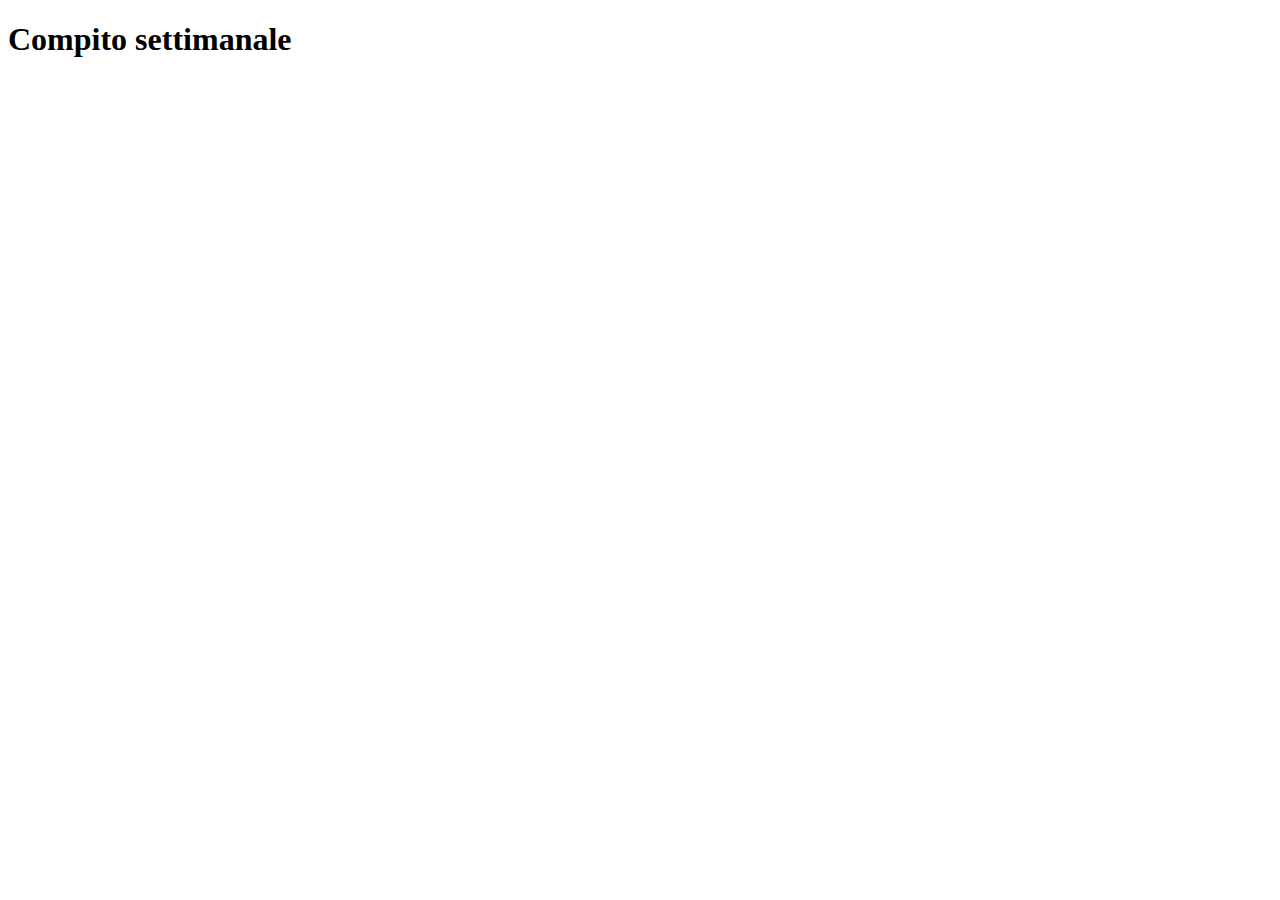
<file: index.html>
<!DOCTYPE html>
<html lang="en">
  <head>
    <meta charset="UTF-8" />
    <meta name="viewport" content="width=, initial-scale=1.0" />
    <title>Week2</title>
  </head>
  <body>
    <h1>Compito settimanale</h1>
    <script src="./JS Exercises/D5.js"></script>
  </body>
</html>
</file>
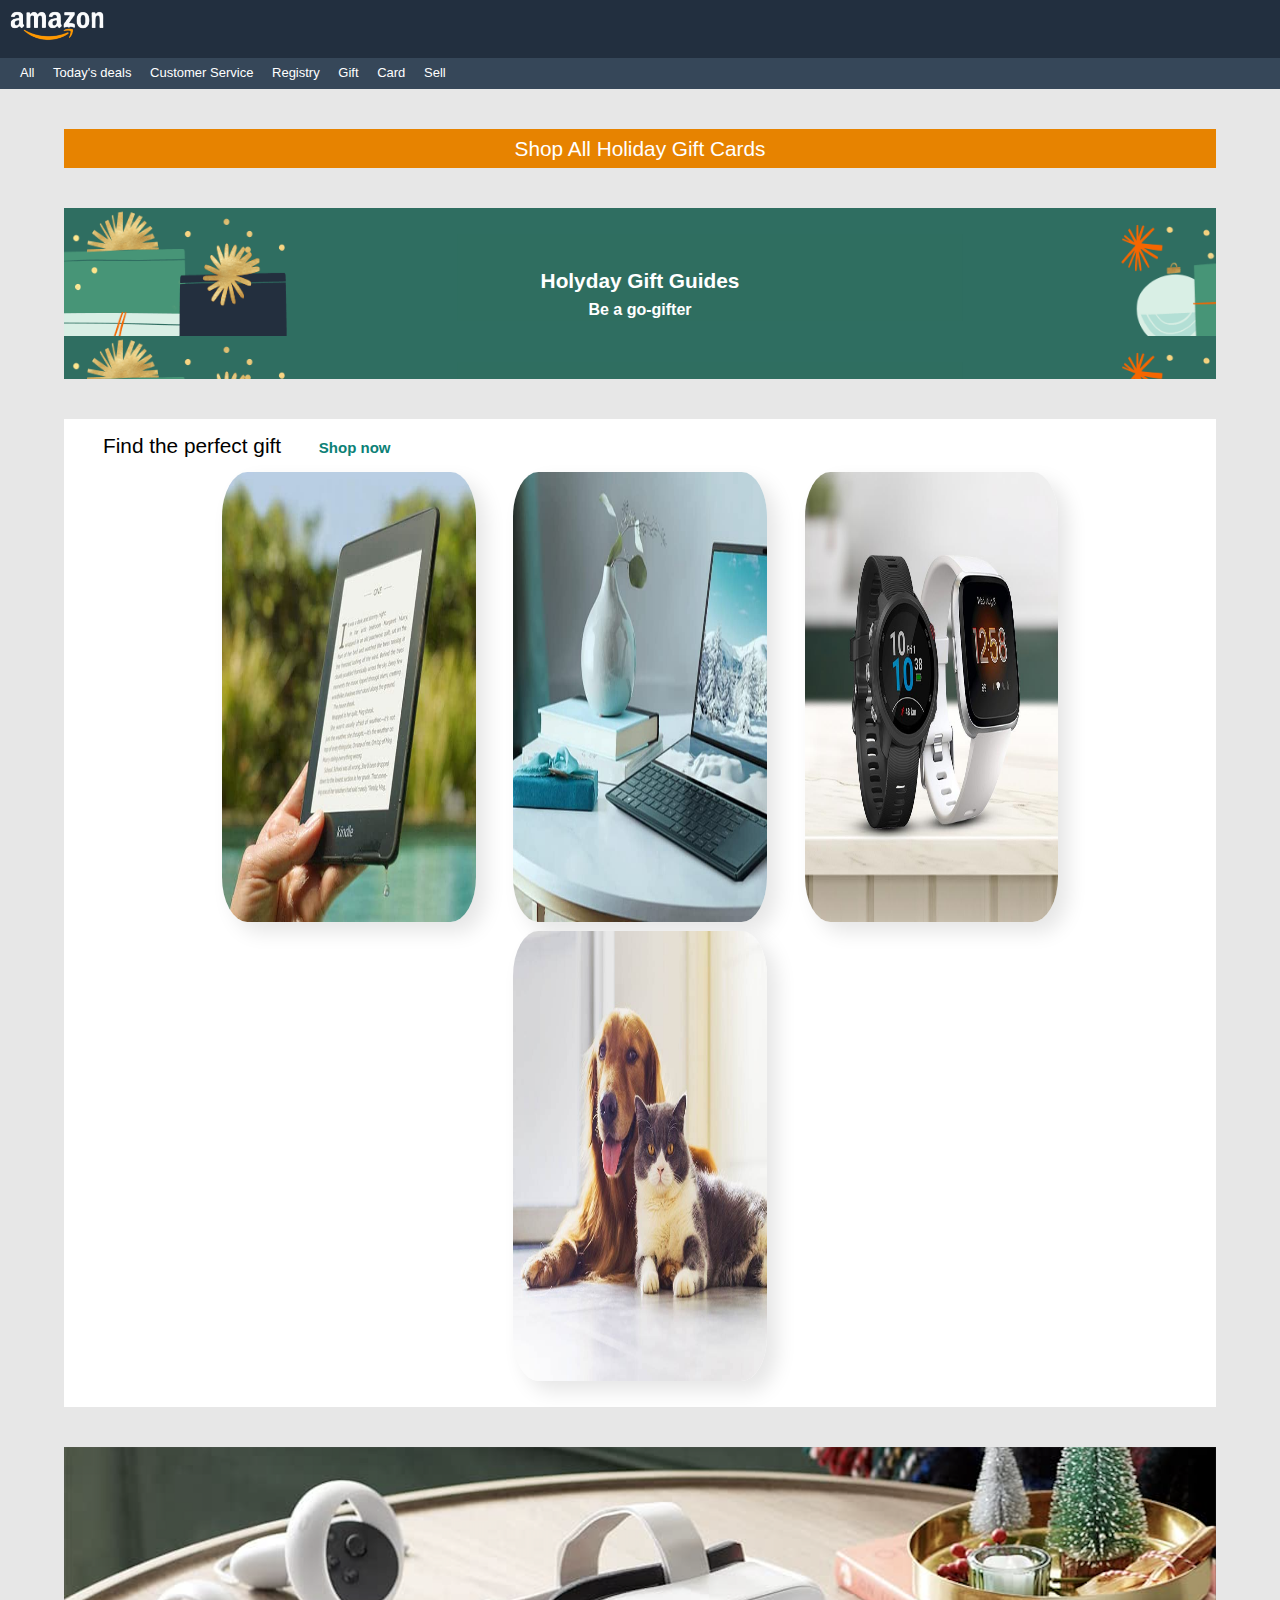
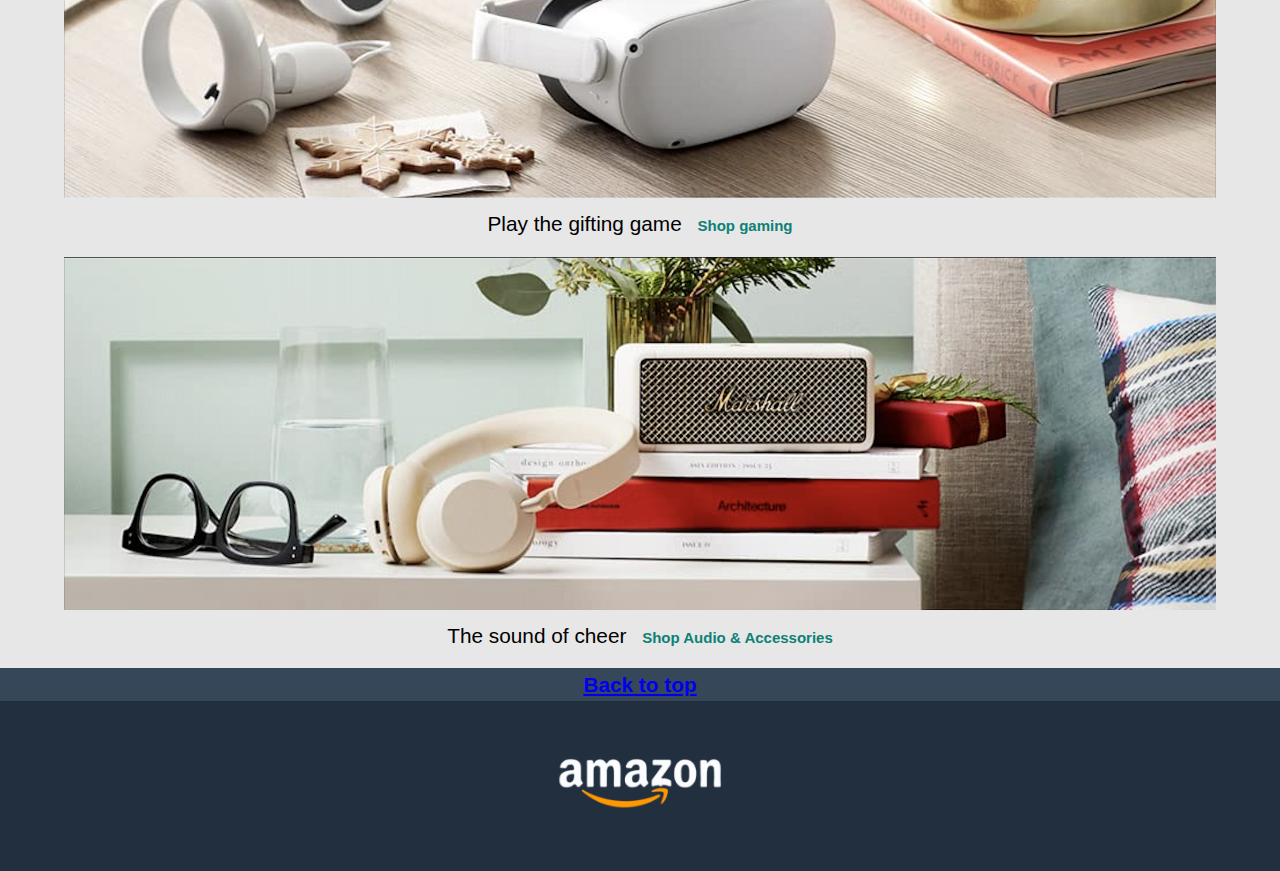
<file: Amazon Page/assets/html/amazonpage.html>
<!DOCTYPE html>
<html lang="en">
  <head>
    <meta charset="UTF-8" />
    <meta name="viewport" content="width=device-width, initial-scale=1.0" />
    <link rel="stylesheet" href="../css/reset.css" />
    <link rel="stylesheet" href="../css/style.css" />
    <title>AMAZONPAGE</title>
  </head>
  <body>
    <header>
      <div class="logo">
        <img src="../images/logo.png" class="logo1" />
      </div>
      <div class="ancora">
        <div>
          <span> All</span>
          <span>Today's deals</span>
          <span>Customer Service</span>
          <span>Registry</span>
          <span> Gift </span>
          <span>Card</span>
          <span>Sell</span>
        </div>
      </div>
      <div class="menuAncora">
        <div class="menu1">Shop All Holiday Gift Cards <a href="top"></a></div>
      </div>
    </header>
    <main>
      <div class="topMenuPadding">
        <div class="topMenu">
          <h1>Holyday Gift Guides</h1>
          <p>Be a go-gifter</p>
        </div>
      </div>

      <section id="sezione">
        <div class="topSpan">
          <span class="span1">Find the perfect gift</span>
          <span class="span2">Shop now</span>
        </div>
        <div class="centralImg">
          <span>
            <img src="../images/img_1.jpg" alt="" />
          </span>
          <span><img src="../images/img_2.jpg" alt="" /></span>
          <span><img src="../images/img_3.jpg" alt="" /></span>
          <span><img src="../images/img_4.jpg" alt="" /></span>
        </div>
      </section>
      <div class="afterSection">
        <div class="imgmain">
          <img src="../images/img_9.png" alt="" class="bigimg" />
          <span class="span1">Play the gifting game</span>
          <span class="span2">Shop gaming</span>
        </div>

        <div class="imgmain">
          <img src="../images/img_10.png" class="bigimg" />
          <span class="span1">The sound of cheer </span
          ><span class="span2">Shop Audio & Accessories</span>
        </div>
      </div>
    </main>
    <footer>
      <div class="ancora1">
        <a href="#top">Back to top</a>
      </div>
      <div class="logo">
        <img src="../images/logo.png" alt="" class="logo2" />
      </div>
    </footer>
  </body>
</html>
</file>
<file: Amazon Page/assets/css/style.css>
/* Your styles here */
* {
  box-sizing: border-b0x;
}
body {
  background-color: rgb(231, 231, 231);
  font-size: 1.3rem;
  line-height: 1.6;
  margin-inline: auto;
  font-family: Arial, Helvetica, sans-serif;
  font-weight: bold;
  width: auto;
  background-color: rgb(231, 231, 231);
}

.logo {
  background-color: #222f3f;
}
.logo1 {
  width: 100px;
  padding: 7px;
}

.menu {
  background-color: grey;
}
.menuAncora {
  padding-top: 2.5rem;
}

.menu1 {
  background-color: rgb(231, 131, 0);
  margin-left: 5%;
  margin-right: 5%;
  padding: 3px;
  text-align: center;
  color: white;
  font-weight: normal;
}
main {
  margin-left: 5%;
  margin-right: 5%;
}

.topMenu {
  background-image: url(../images/bg-image.png);
  background-size: auto;
  padding: 3.5rem;
  text-align: center;
  color: white;
}
.topMenu p {
  font-size: 1rem;
  font-weight: bold;
}
#sezione {
  background-color: white;
  display: inline-block;
  max-width: 100%;
  padding-bottom: 1rem;
}

#sezione img {
  max-width: 22%;
  height: 450px;
  box-shadow: 10px 10px 20px rgba(0, 0, 0, 0.1);
  border-radius: 10%;
}

#sezione span {
  padding: 1rem;
}
.topSpan {
  margin-left: 2%;
  padding-bottom: 10px;
  padding-top: 10px;
}

.bigimg {
  max-width: 100%;
}
.ancora {
  background-color: #364759;
  color: white;
  font-size: small;
  font-weight: 100;
  padding: 5px;
}
.ancroa div {
  margin-left: 5%;
}
.ancora span {
  margin-left: 15px;
}
.ancora1 {
  background-color: #364759;
  text-align: center;
}

.logo img {
  align-self: center;
}
.span1 {
  padding-right: 10px;
  font-weight: 500;
}
.span2 {
  color: rgb(12, 129, 118);
  font-size: 15px;
}
.centralImg {
  text-align: center;
}

.afterSection {
  padding-top: 2.5rem;
}
.topMenuPadding {
  padding-bottom: 2.5rem;
  padding-top: 2.5rem;
}

.imgmain {
  text-align: center;
  padding-bottom: 1rem;
}

footer {
  text-align: center;
}
footer img {
  height: 60px;
  padding-top: 50px;
  padding-bottom: 50px;
}
</file>
